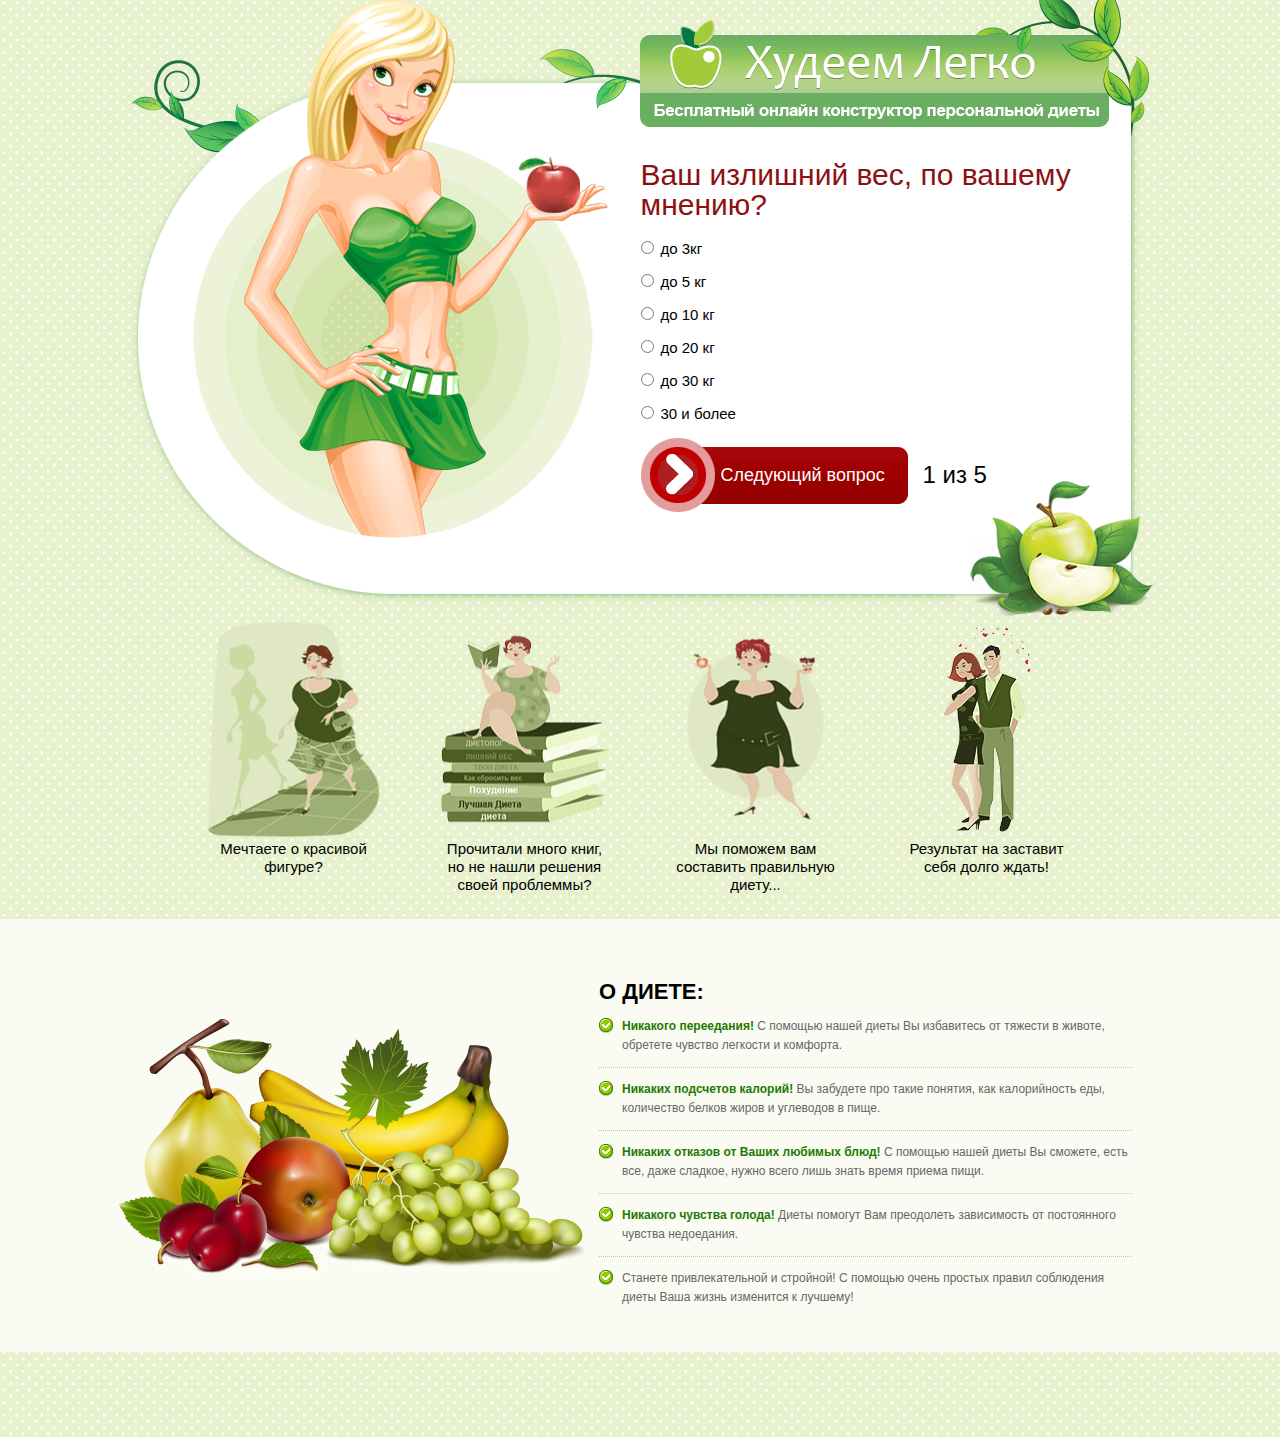
<file: builds/index.html>
<!DOCTYPE html>
<html lang="ru" class="no-js">

    <head>
        <meta charset="utf-8">
        <meta http-equiv="x-ua-compatible" content="ie=edge">
        <title>Онлайн конструктор персональной диеты</title>
        <meta content="" name="description">
        <meta content="" name="keywords">
        <meta name="viewport" content="width=device-width, initial-scale=1.0">
        <meta content="telephone=no" name="format-detection">
        <meta name="HandheldFriendly" content="true">

        <!--[if (gt IE 9)|!(IE)]><!-->
        <link href="static/css/main.min.css" rel="stylesheet" type="text/css">
        <!--<![endif]-->
        <meta property="og:title" content="default title">
        <meta property="og:title" content="">
        <meta property="og:url" content="">
        <meta property="og:description" content="">
        <meta property="og:image" content="">
        <meta property="og:image:type" content="image/jpeg">
        <meta property="og:image:width" content="500">
        <meta property="og:image:height" content="300">
        <meta property="twitter:description" content="">
        <link rel="image_src" href="">
        <link rel="icon" type="image/x-icon" href="favicon.ico">
        <script>
            (function(H){H.className=H.className.replace(/\bno-js\b/,'js')})(document.documentElement)
        </script>
    </head>

    <body>
        <div class="top-header">
            <div class="top-header-questions">
                <div class="js-interview _current">
                    <div class="top-header-questions__title">Ваш излишний вес, по вашему мнению?</div>
                    <div class="top-header-questions__list">
                        <div class="top-header-questions__item">
                            <input type="radio" value="" name="weight"><span>до 3кг</span>
                        </div>
                        <div class="top-header-questions__item">
                            <input type="radio" value="" name="weight"><span>до 5 кг</span>
                        </div>
                        <div class="top-header-questions__item">
                            <input type="radio" value="" name="weight"><span>до 10 кг</span>
                        </div>
                        <div class="top-header-questions__item">
                            <input type="radio" value="" name="weight"><span>до 20 кг</span>
                        </div>
                        <div class="top-header-questions__item">
                            <input type="radio" value="" name="weight"><span>до 30 кг</span>
                        </div>
                        <div class="top-header-questions__item">
                            <input type="radio" value="" name="weight"><span>30 и более</span>
                        </div>
                    </div>
                </div>
                <div class="js-interview">
                    <div class="top-header-questions__title">Сколько вам полных лет?</div>
                    <div class="top-header-questions__list">
                        <div class="top-header-questions__item">
                            <input type="radio" value="" name="weight"><span>от 18 до 25</span>
                        </div>
                        <div class="top-header-questions__item">
                            <input type="radio" value="" name="weight"><span>от 26 до 30</span>
                        </div>
                        <div class="top-header-questions__item">
                            <input type="radio" value="" name="weight"><span>от 31 до 35</span>
                        </div>
                        <div class="top-header-questions__item">
                            <input type="radio" value="" name="weight"><span>от 36 до 40</span>
                        </div>
                        <div class="top-header-questions__item">
                            <input type="radio" value="" name="weight"><span>от 41 до 45</span>
                        </div>
                        <div class="top-header-questions__item">
                            <input type="radio" value="" name="weight"><span>от 46 до 50</span>
                        </div>
                        <div class="top-header-questions__item">
                            <input type="radio" value="" name="weight"><span>старше 50</span>
                        </div>
                    </div>
                </div>
                <div class="js-interview">
                    <div class="top-header-questions__title">Какой ваш текущий вес?</div>
                    <div class="top-header-questions__list">
                        <div class="top-header-questions__item">
                            <input type="radio" value="" name="weight"><span>до 50 кг</span>
                        </div>
                        <div class="top-header-questions__item">
                            <input type="radio" value="" name="weight"><span>от 51 до 60 кг</span>
                        </div>
                        <div class="top-header-questions__item">
                            <input type="radio" value="" name="weight"><span>от 61 до 70 кг</span>
                        </div>
                        <div class="top-header-questions__item">
                            <input type="radio" value="" name="weight"><span>от 71 до 80 кг</span>
                        </div>
                        <div class="top-header-questions__item">
                            <input type="radio" value="" name="weight"><span>от 81 до 85 кг</span>
                        </div>
                        <div class="top-header-questions__item">
                            <input type="radio" value="" name="weight"><span>от 86 до 90 кг</span>
                        </div>
                        <div class="top-header-questions__item">
                            <input type="radio" value="" name="weight"><span>больше 90 кг</span>
                        </div>
                    </div>
                </div>
                <div class="js-interview">
                    <div class="top-header-questions__title">Какой у вас рост?</div>
                    <div class="top-header-questions__list">
                        <div class="top-header-questions__item">
                            <input type="radio" value="" name="weight"><span>до 150 см</span>
                        </div>
                        <div class="top-header-questions__item">
                            <input type="radio" value="" name="weight"><span>от 151 до 160 см</span>
                        </div>
                        <div class="top-header-questions__item">
                            <input type="radio" value="" name="weight"><span>от 161 до 170 см</span>
                        </div>
                        <div class="top-header-questions__item">
                            <input type="radio" value="" name="weight"><span>от 171 до 180 см</span>
                        </div>
                        <div class="top-header-questions__item">
                            <input type="radio" value="" name="weight"><span>от 181 до 185 см</span>
                        </div>
                        <div class="top-header-questions__item">
                            <input type="radio" value="" name="weight"><span>от 186 до 190 см</span>
                        </div>
                        <div class="top-header-questions__item">
                            <input type="radio" value="" name="weight"><span>выше 190 см</span>
                        </div>
                    </div>
                </div>
                <div class="js-interview">
                    <div class="top-header-questions__title">Какой у вас образ жизни?</div>
                    <div class="top-header-questions__list">
                        <div class="top-header-questions__item">
                            <input type="radio" value="" name="weight"><span>Активный</span>
                        </div>
                        <div class="top-header-questions__item">
                            <input type="radio" value="" name="weight"><span>Пассивный</span>
                        </div>
                        <div class="top-header-questions__item">
                            <input type="radio" value="" name="weight"><span>Затрудняюсь ответить</span>
                        </div>
                    </div>
                </div>
                <div class="top-header-questions__group js-interview-trigger"><a href="#" class="top-header-questions__button js-interview-trigger-btn">Следующий вопрос</a>
                    <div class="top-header-questions__number"><span class="js-interview-trigger-current">1 </span><span class="js-interview-trigger-all">из 5 </span>
                    </div>
                </div>
                <div class="js-count-reuslts">
                    <div class="top-header-questions__title">Обработка данных</div>
                    <div class="top-header-method">
                        <div class="top-header-method__title">Составляем методику</div>
                        <div class="top-header-method-progress">
                            <div class="top-header-method-progress-box js-count-reuslts-progress">
                                <div class="top-header-method-progress-box__item js-count-reuslts-progress-item"></div>
                            </div>
                            <div class="top-header-method-progress__percent js-count-reuslts-progress-percent"></div>
                        </div>
                        <div class="top-header-method-analyse js-count-reuslts-answers">
                            <div class="top-header-method-analyse__row js-count-reuslts-answers-item">
                                <div class="top-header-method-analyse__item">Анализ выбранных ответов</div>
                                <div class="top-header-method-analyse__ok">ОК</div>
                            </div>
                            <div class="top-header-method-analyse__row js-count-reuslts-answers-item">
                                <div class="top-header-method-analyse__item">Инициализация подбора методики</div>
                                <div class="top-header-method-analyse__ok">ОК</div>
                            </div>
                            <div class="top-header-method-analyse__row js-count-reuslts-answers-item">
                                <div class="top-header-method-analyse__item">Подбор персональной методики</div>
                                <div class="top-header-method-analyse__ok">OK</div>
                            </div>
                            <div class="top-header-method-analyse__row js-count-reuslts-answers-item">
                                <div class="top-header-method-analyse__item">Формирование и подготовка к выводу</div>
                                <div class="top-header-method-analyse__ok">OK</div>
                            </div>
                        </div>
                        <div class="top-header-congratulations js-count-reuslts-congratulation">Поздравляем! Ваша персональная
                            <br>методика составленна!</div>
                        <div class="top-header-questions__group js-count-reuslts-trigger"><a href="#" class="top-header-questions__button js-count-reuslts-trigger-btn">Продолжить</a>
                        </div>
                    </div>
                </div>
                <div class="js-email-send">
                    <div class="top-header-questions__title">Куда отправить результат?</div>
                    <form action="https://dietologi.autoweboffice.ru/?r=personal/newsletter/sub/add&amp;id=5166&amp;lg=ru" method="post" enctype="application/x-www-form-urlencoded" accept-charset="UTF-8" class="js-form-validate">
                        <input type="hidden" value="6" name="Contact[id_newsletter]">
                        <input type="hidden" value="0" name="Contact[id_advertising_channel_page]">
                        <label class="top-header-email__label">Имя *</label>
                        <input maxlength="255" name="Contact[name]" type="text" class="top-header-email__field">
                        <label class="top-header-email__label">Email *</label>
                        <input maxlength="255" name="Contact[email]" type="text" class="top-header-email__field js-mail-valid">
                        <div class="top-header-email-send">Через 5 мин вы получите письмо
                            <br>Не забудьте проверить папку “СПАМ”</div>
                        <div class="top-header-email-send _present">В подарок Вы бесплатно получаете
                            <br>каталог <span>диетическиех рецептов! </span>
                        </div>
                        <div class="top-header-questions__group">
                            <input type="submit" value="Получить диету" class="top-header-questions__button">
                        </div>
                    </form>
                </div>
            </div>
        </div>
        <div class="fat">
            <div class="fat-item">
                <div class="fat-item__img">
                    <img src="static/images/assets/fat/fat-1.png" alt="">
                </div>
                <div class="fat-item__text">Мечтаете о красивой фигуре?</div>
            </div>
            <div class="fat-item">
                <div class="fat-item__img">
                    <img src="static/images/assets/fat/fat-2.png" alt="">
                </div>
                <div class="fat-item__text">Прочитали много книг, но не нашли решения своей проблеммы?</div>
            </div>
            <div class="fat-item">
                <div class="fat-item__img">
                    <img src="static/images/assets/fat/fat-3.png" alt="">
                </div>
                <div class="fat-item__text">Мы поможем вам составить правильную диету...</div>
            </div>
            <div class="fat-item">
                <div class="fat-item__img">
                    <img src="static/images/assets/fat/fat-4.png" alt="">
                </div>
                <div class="fat-item__text">Результат на заставит себя долго ждать!</div>
            </div>
        </div>
        <div class="about">
            <div class="about__wrapper">
                <div class="about__title">О диете:</div>
                <ul class="list">
                    <li> <strong>Никакого переедания! </strong>С помощью нашей диеты Вы избавитесь от тяжести в животе, обретете чувство легкости и комфорта.</li>
                    <li> <strong>Никаких подсчетов калорий! </strong>Вы забудете про такие понятия, как калорийность еды, количество белков жиров и углеводов в пище.</li>
                    <li> <strong>Никаких отказов от Ваших любимых блюд! </strong>С помощью нашей диеты Вы сможете, есть все, даже сладкое, нужно всего лишь знать время приема пищи.</li>
                    <li> <strong>Никакого чувства голода! </strong>Диеты помогут Вам преодолеть зависимость от постоянного чувства недоедания.</li>
                    <li>
                        Станете привлекательной и стройной! С помощью очень простых правил соблюдения диеты Ваша жизнь изменится к лучшему!
                    </li>
                </ul>
            </div>
        </div>
        <footer class="footer"></footer>
        <script src="static/js/main.min.js"></script>
    </body>

</html>
</file>
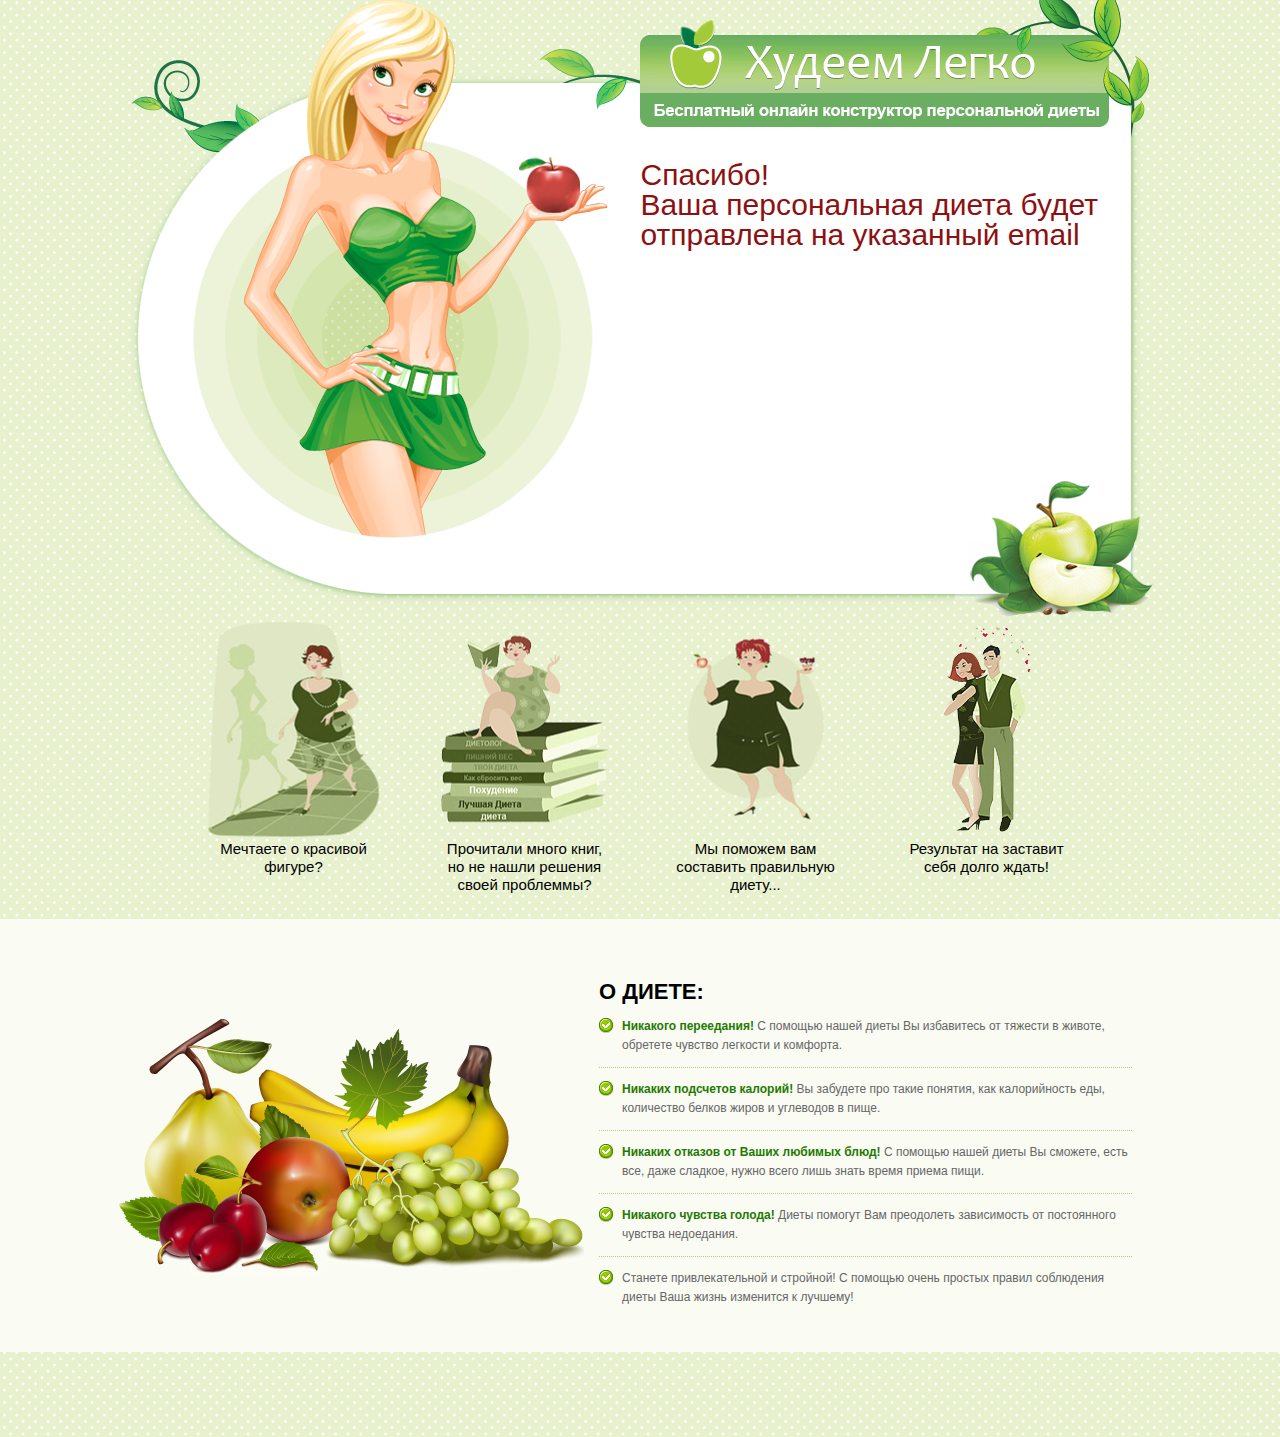
<file: builds/thanks.html>
<!DOCTYPE html>
<html lang="ru" class="no-js">

    <head>
        <meta charset="utf-8">
        <meta http-equiv="x-ua-compatible" content="ie=edge">
        <title>Онлайн конструктор персональной диеты</title>
        <meta content="" name="description">
        <meta content="" name="keywords">
        <meta name="viewport" content="width=device-width, initial-scale=1.0">
        <meta content="telephone=no" name="format-detection">
        <meta name="HandheldFriendly" content="true">

        <!--[if (gt IE 9)|!(IE)]><!-->
        <link href="static/css/main.min.css" rel="stylesheet" type="text/css">
        <!--<![endif]-->
        <meta property="og:title" content="default title">
        <meta property="og:title" content="">
        <meta property="og:url" content="">
        <meta property="og:description" content="">
        <meta property="og:image" content="">
        <meta property="og:image:type" content="image/jpeg">
        <meta property="og:image:width" content="500">
        <meta property="og:image:height" content="300">
        <meta property="twitter:description" content="">
        <link rel="image_src" href="">
        <link rel="icon" type="image/x-icon" href="favicon.ico">
        <script>
            (function(H){H.className=H.className.replace(/\bno-js\b/,'js')})(document.documentElement)
        </script>
    </head>

    <body>
        <div class="top-header">
            <div class="top-header-questions">
                <div class="js-interview _current">
                    <div class="top-header-questions__title">Спасибо!
                        <br>Ваша персональная диета будет отправлена на указанный email</div>
                </div>
            </div>
        </div>
        <div class="fat">
            <div class="fat-item">
                <div class="fat-item__img">
                    <img src="static/images/assets/fat/fat-1.png" alt="">
                </div>
                <div class="fat-item__text">Мечтаете о красивой фигуре?</div>
            </div>
            <div class="fat-item">
                <div class="fat-item__img">
                    <img src="static/images/assets/fat/fat-2.png" alt="">
                </div>
                <div class="fat-item__text">Прочитали много книг, но не нашли решения своей проблеммы?</div>
            </div>
            <div class="fat-item">
                <div class="fat-item__img">
                    <img src="static/images/assets/fat/fat-3.png" alt="">
                </div>
                <div class="fat-item__text">Мы поможем вам составить правильную диету...</div>
            </div>
            <div class="fat-item">
                <div class="fat-item__img">
                    <img src="static/images/assets/fat/fat-4.png" alt="">
                </div>
                <div class="fat-item__text">Результат на заставит себя долго ждать!</div>
            </div>
        </div>
        <div class="about">
            <div class="about__wrapper">
                <div class="about__title">О диете:</div>
                <ul class="list">
                    <li> <strong>Никакого переедания! </strong>С помощью нашей диеты Вы избавитесь от тяжести в животе, обретете чувство легкости и комфорта.</li>
                    <li> <strong>Никаких подсчетов калорий! </strong>Вы забудете про такие понятия, как калорийность еды, количество белков жиров и углеводов в пище.</li>
                    <li> <strong>Никаких отказов от Ваших любимых блюд! </strong>С помощью нашей диеты Вы сможете, есть все, даже сладкое, нужно всего лишь знать время приема пищи.</li>
                    <li> <strong>Никакого чувства голода! </strong>Диеты помогут Вам преодолеть зависимость от постоянного чувства недоедания.</li>
                    <li>
                        Станете привлекательной и стройной! С помощью очень простых правил соблюдения диеты Ваша жизнь изменится к лучшему!
                    </li>
                </ul>
            </div>
        </div>
        <footer class="footer"></footer>
        <script src="static/js/main.min.js"></script>
    </body>

</html>
</file>
<file: builds/static/css/main.min.css>
/*! normalize.css v3.0.3 | MIT License | github.com/necolas/normalize.css */
html{-ms-text-size-adjust:100%;-webkit-text-size-adjust:100%}body{margin:0}.js-interview._current,article,aside,details,figcaption,figure,footer,header,main,menu,nav,section,summary{display:block}audio,canvas,progress,video{display:inline-block;vertical-align:baseline}audio:not([controls]){display:none;height:0}[hidden],template{display:none}a{background-color:transparent}a:active,a:hover{outline:0}abbr[title]{border-bottom:1px dotted}b,strong{font-weight:700}dfn{font-style:italic}mark{background:#ff0;color:#000}sub,sup{font-size:75%;line-height:0;position:relative;vertical-align:baseline}sup{top:-.5em}sub{bottom:-.25em}img{border:0}svg:not(:root){overflow:hidden}blockquote,figure{margin:0}hr{box-sizing:content-box;height:0}pre{overflow:auto}code,kbd,pre,samp{font-family:monospace,monospace;font-size:1em}button,input,optgroup,select,textarea{color:inherit;font:inherit;margin:0}fieldset{margin:0;padding:0;border:0;outline:0;font-size:100%;vertical-align:baseline;background:0 0}button{overflow:visible}button,select{text-transform:none}button,html input[type=button],input[type=reset],input[type=submit]{-webkit-appearance:button;cursor:pointer}button[disabled],html input[disabled]{cursor:default}button::-moz-focus-inner,input::-moz-focus-inner{border:0;padding:0}input{line-height:normal}input[type=checkbox],input[type=radio]{box-sizing:border-box;padding:0}input[type=number]::-webkit-inner-spin-button,input[type=number]::-webkit-outer-spin-button{height:auto}input[type=search]{-webkit-appearance:textfield;box-sizing:content-box}input[type=search]::-webkit-search-cancel-button,input[type=search]::-webkit-search-decoration{-webkit-appearance:none}legend{border:0}textarea{overflow:auto}optgroup{font-weight:700}table{border-collapse:collapse;border-spacing:0}legend,td,th{padding:0}input:focus{outline:none}body,html{height:100%;background:url(../images/general/pattern.png);font-family:'Arial'}.fat{display:-webkit-box;display:-ms-flexbox;display:flex;padding-bottom:25px;-webkit-box-align:stretch;-ms-flex-align:stretch;align-items:stretch;-webkit-box-pack:center;-ms-flex-pack:center;justify-content:center}.fat-item{width:171px;margin:0 30px}.fat-item__img{position:relative;width:171px;height:223px}.fat-item__img img{position:absolute;top:50%;left:50%;-webkit-transform:translate(-50%,-50%);transform:translate(-50%,-50%)}.fat-item__text{text-align:center;font-size:15px;line-height:18px}.about{padding-top:60px;padding-bottom:45px;background:#fafcf4}.about__wrapper{position:relative;box-sizing:border-box;width:984px;margin:auto;padding-left:451px}.about__wrapper:before{position:absolute;top:40px;left:-30px;display:block;content:"";background-image:url(../images/png-sprite/96dpi/sprite.png);background-position:0 0;width:466px;height:256px;background-size:1080px,256px;background-repeat:no-repeat}.about__title{text-transform:uppercase;font-size:22px;font-weight:700}.list{margin:0;padding:0}.list li{position:relative;padding:12px 0 12px 23px;list-style:none;color:#666;border-bottom:1px dotted #afcc89;font-size:12px;line-height:19px}.list li:last-child{padding-bottom:0;border-bottom:0}.list li:before{position:absolute;top:13px;left:0;content:"";background-image:url(../images/png-sprite/96dpi/sprite.png);background-position:-809px -147px;width:14px;height:15px;background-size:1080px,256px;background-repeat:no-repeat}.list li strong{color:#1e7a00}.js-count-reuslts,.js-interview{display:none}.js-count-reuslts-answers-item,.js-count-reuslts-congratulation,.js-count-reuslts-trigger-btn{display:none!important}.js-count-reuslts-answers-item._active{display:-webkit-box!important;display:-ms-flexbox!important;display:flex!important}.js-count-reuslts-congratulation._active,.js-count-reuslts-trigger-btn._active{display:block!important}.js-email-send{display:none}.top-header{position:relative;width:1027px;height:617px;margin:auto;background:url(../images/general/top-bg.png) no-repeat;background-repeat:no-repeat;background-position:center}.top-header-questions{position:absolute;top:160px;left:514px}.top-header-questions__title{margin-bottom:20px;color:#8d1111;font-size:30px;line-height:30px}.top-header-questions__item{margin-top:15px}.top-header-questions__item span{padding-left:7px;font-size:15px}.top-header-questions__button{display:block;box-sizing:border-box;padding-left:80px;text-decoration:none;color:#fff;border:0;background-color:transparent;font-size:18px;line-height:74px;background-image:url(../images/png-sprite/96dpi/sprite.png);background-position:-470px -147px;width:267px;height:74px;background-size:1080px,256px;background-repeat:no-repeat}.top-header-questions__group{display:-webkit-box;display:-ms-flexbox;display:flex;margin-top:15px;-webkit-box-align:center;-ms-flex-align:center;align-items:center;-webkit-box-pack:start;-ms-flex-pack:start;justify-content:flex-start}.top-header-questions__number{margin-left:15px;color:#900;font-size:24px}.top-header-questions__number span{color:#000}.top-header-method{margin-top:-12px}.top-header-method__title{margin-bottom:10px;color:rgba(0,0,0,.7);font-size:15px}.top-header-method-progress{display:-webkit-box;display:-ms-flexbox;display:flex;-webkit-box-align:center;-ms-flex-align:center;align-items:center;-webkit-box-pack:start;-ms-flex-pack:start;justify-content:flex-start}.top-header-method-progress__percent{padding-left:7px;font-size:12px;font-weight:700}.top-header-method-progress-box{display:-webkit-box;display:-ms-flexbox;display:flex;overflow:hidden;width:300px;height:22px;border:1px solid #dadada;-webkit-box-align:center;-ms-flex-align:center;align-items:center;-webkit-box-pack:start;-ms-flex-pack:start;justify-content:flex-start}.top-header-email-send._present:after,.top-header-method-progress-box__item{background-image:url(../images/png-sprite/96dpi/sprite.png);background-position:-791px -147px;width:14px;height:22px;background-size:1080px,256px;background-repeat:no-repeat}.top-header-method-analyse__row{display:-webkit-box;display:-ms-flexbox;display:flex;margin-top:15px;font-size:12px;-webkit-box-align:center;-ms-flex-align:center;align-items:center;-webkit-box-pack:start;-ms-flex-pack:start;justify-content:flex-start}.top-header-method-analyse__item{width:228px}.top-header-method-analyse__ok{color:#178224}.top-header-congratulations{margin-top:15px;color:#369341;font-size:18px;line-height:20px}.top-header-email{margin-bottom:18px}.top-header-email__label{margin-bottom:6px;font-size:15px;font-weight:700;display:block}.top-header-email__field{box-sizing:border-box;width:268px;height:42px;border:1px solid #d9d9d9;margin-bottom:15px}.top-header-email-send{margin-bottom:23px;padding-left:14px;color:#178224;border-left:2px solid #178224;font-size:15px;line-height:21px}.top-header-email-send._present{position:relative;width:320px;color:#330;border-left-color:#9f0000}.top-header-email-send._present span{color:#9e0000;font-weight:700}.top-header-email-send._present:after{position:absolute;top:0;right:0;content:"";background-position:-741px -147px;width:46px;height:47px}.footer{padding:50px 0 35px}.footer__text{width:984px;margin:auto;color:rgba(0,0,0,.3);font-size:11px}
</file>
